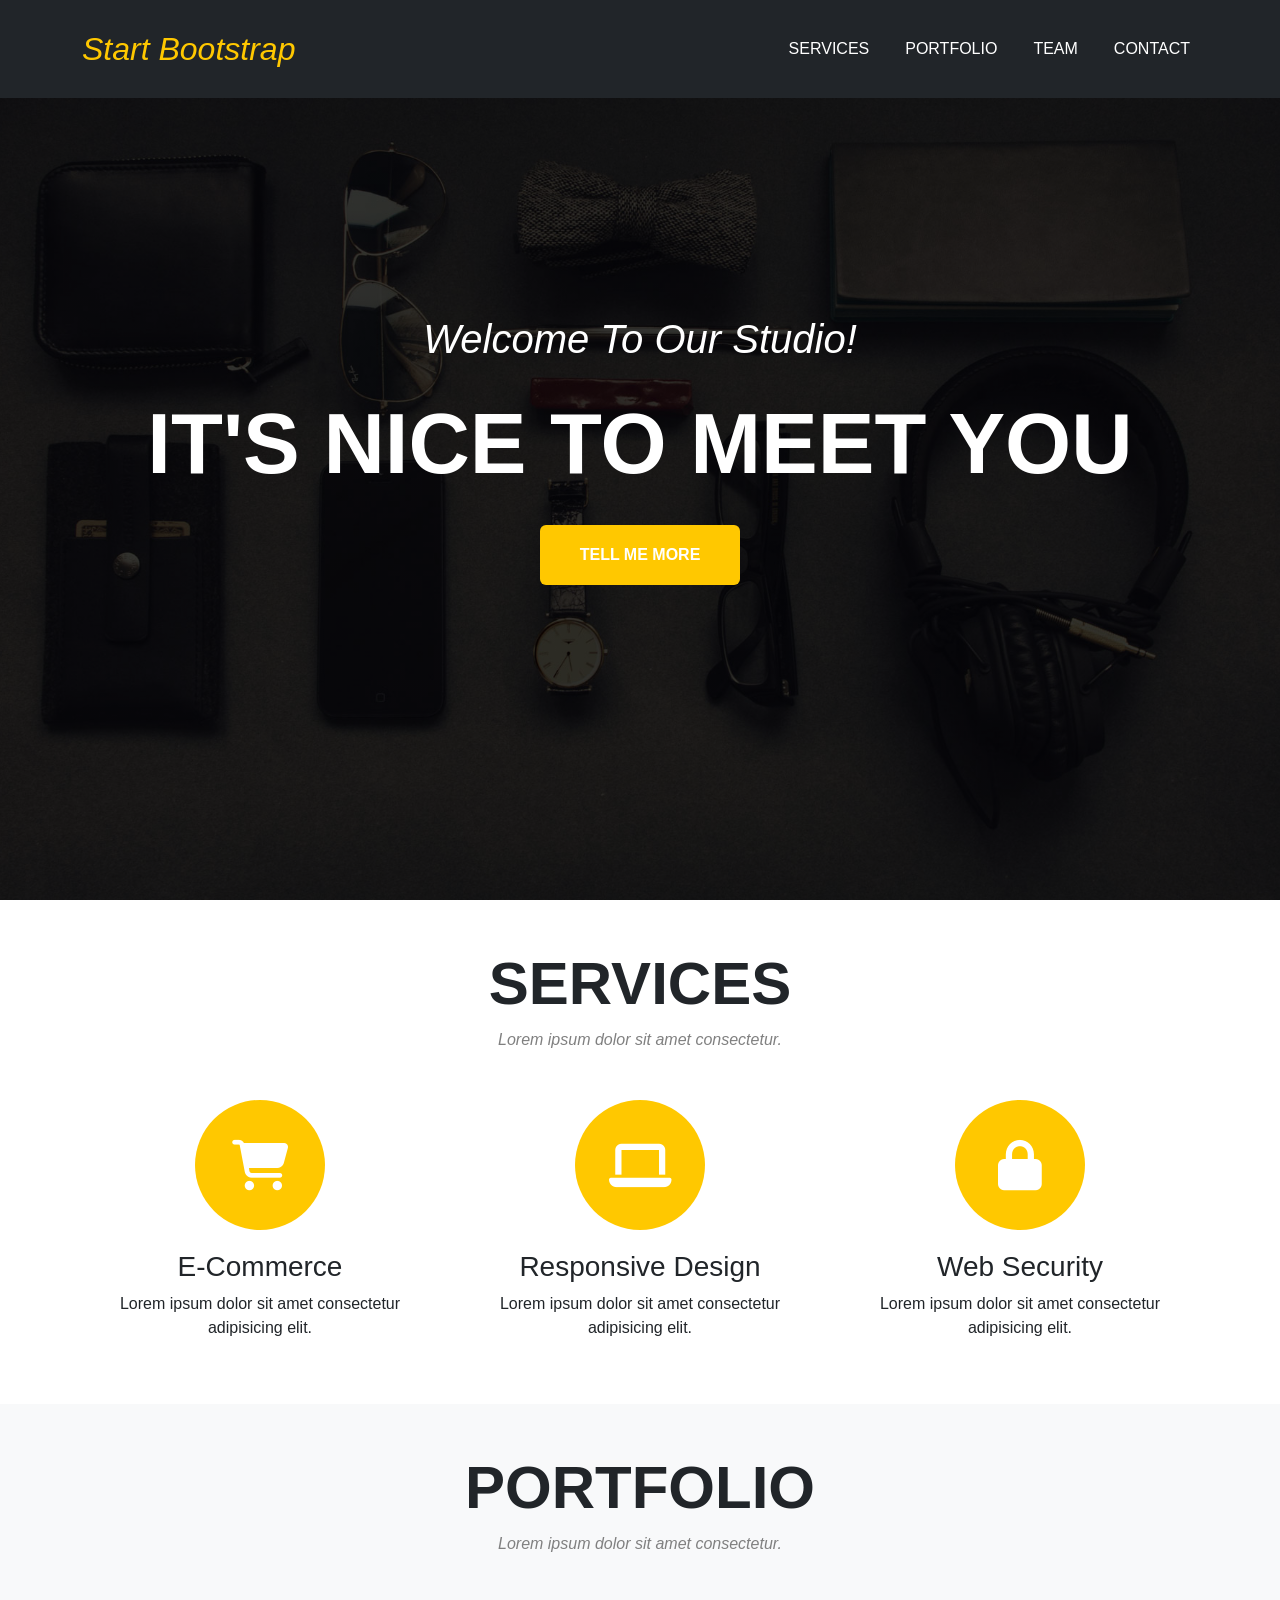
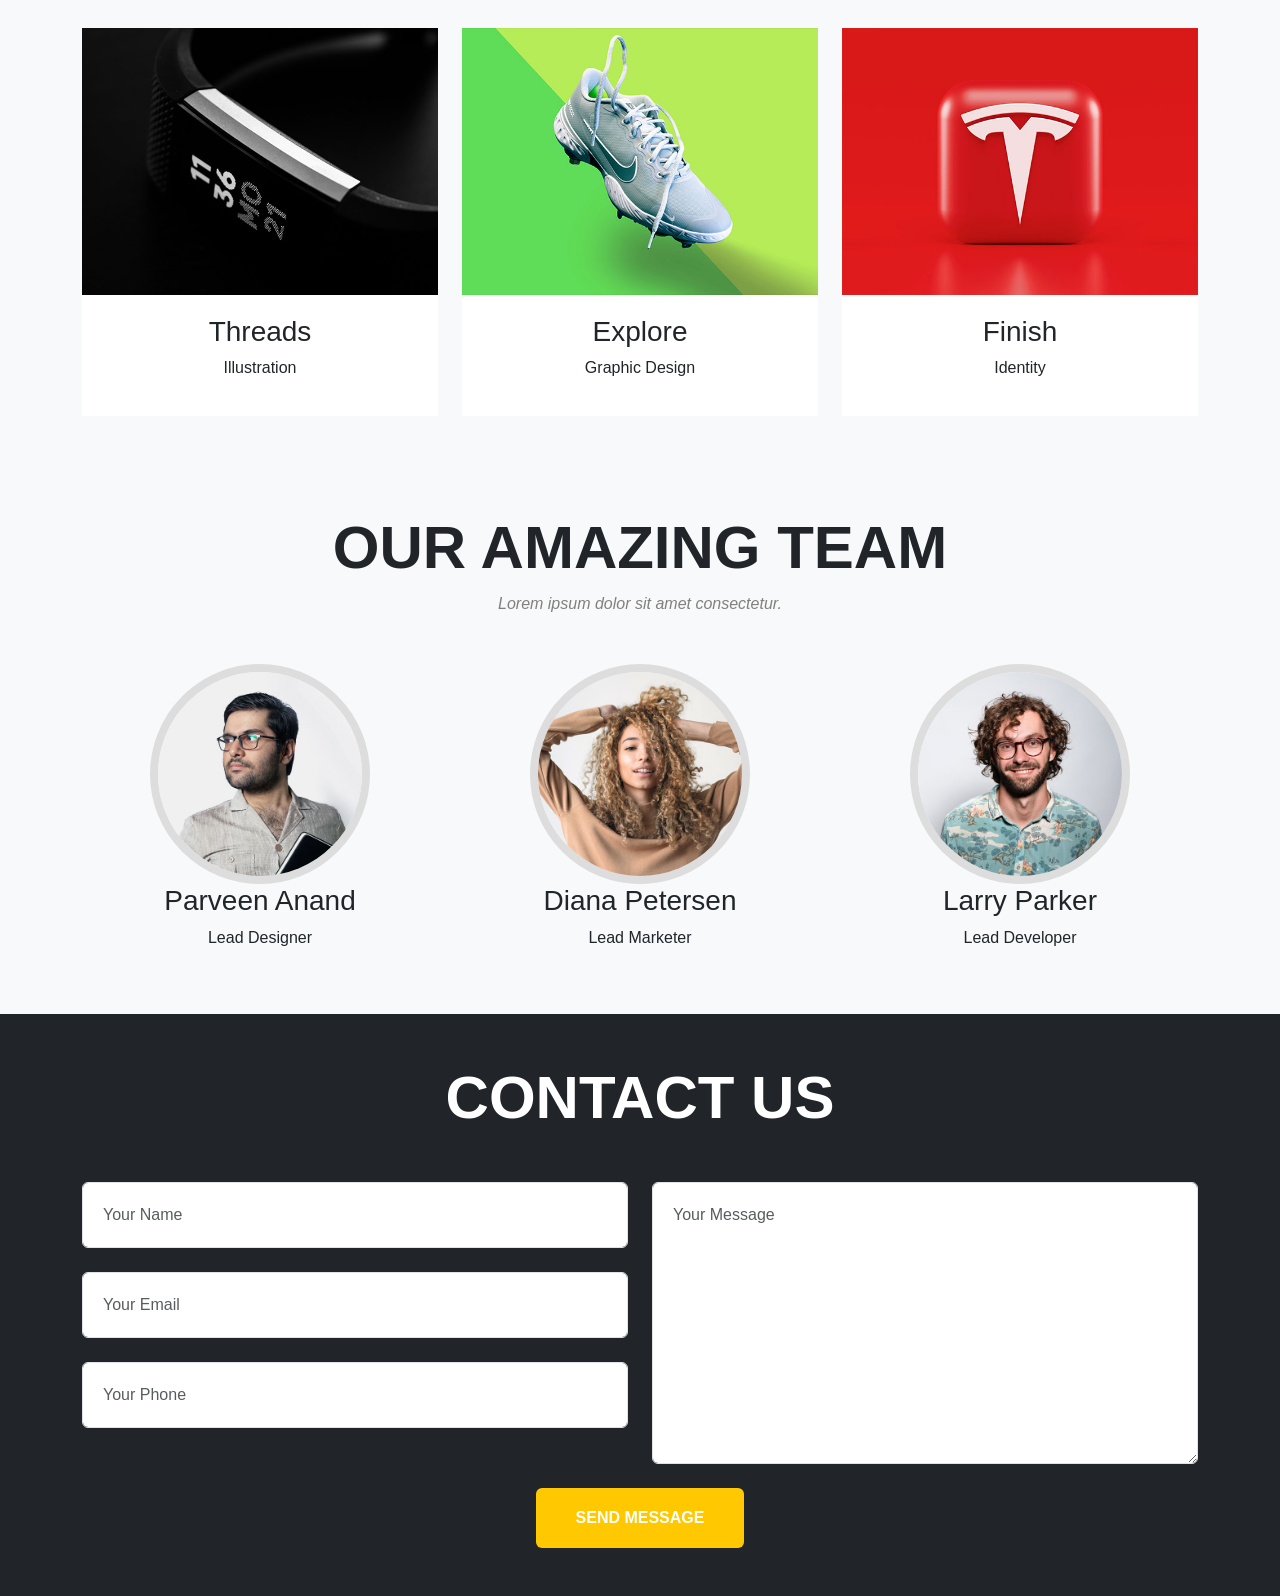
<file: BootStrap-Project/index.html>
<!DOCTYPE html>
<html lang="en">

<head>

    <meta charset="UTF-8">

    <meta name="viewport"
        content="width=device-width, initial-scale=1.0">

    <title>Agency Website</title>

    <!-- Bootstrap -->

    <link rel="stylesheet"
        href="https://cdn.jsdelivr.net/npm/bootstrap@5.3.3/dist/css/bootstrap.min.css">

    <!-- Font Awesome -->

    <link rel="stylesheet"
        href="https://cdnjs.cloudflare.com/ajax/libs/font-awesome/6.5.1/css/all.min.css">

    <!-- CSS -->

    <link rel="stylesheet"
        href="style.css">

</head>

<body>

    <!-- NAVBAR -->

    <nav class="navbar navbar-expand-lg fixed-top navbar-dark custom-nav">

        <div class="container">

            <a class="navbar-brand logo"
                href="#">

                Start Bootstrap

            </a>

            <button class="navbar-toggler"
                type="button"
                data-bs-toggle="collapse"
                data-bs-target="#navbarNav">

                <span class="navbar-toggler-icon"></span>

            </button>

            <div class="collapse navbar-collapse"
                id="navbarNav">

                <ul class="navbar-nav ms-auto">

                    <li class="nav-item">

                        <a class="nav-link"
                            href="#services">

                            SERVICES

                        </a>

                    </li>

                    <li class="nav-item">

                        <a class="nav-link"
                            href="#portfolio">

                            PORTFOLIO

                        </a>

                    </li>

                    <li class="nav-item">

                        <a class="nav-link"
                            href="#team">

                            TEAM

                        </a>

                    </li>

                    <li class="nav-item">

                        <a class="nav-link"
                            href="#contact">

                            CONTACT

                        </a>

                    </li>

                </ul>

            </div>

        </div>

    </nav>

    <!-- HERO -->

    <header class="hero d-flex align-items-center">

        <div class="container text-center text-white">

            <h2 class="hero-subtitle">

                Welcome To Our Studio!

            </h2>

            <h1 class="hero-title">

                IT'S NICE TO MEET YOU

            </h1>

            <a href="#services"
                class="btn custom-btn">

                TELL ME MORE

            </a>

        </div>

    </header>

    <!-- SERVICES -->

    <section id="services"
        class="services py-5">

        <div class="container text-center">

            <h2 class="section-title">

                SERVICES

            </h2>

            <p class="section-subtitle">

                Lorem ipsum dolor sit amet consectetur.

            </p>

            <div class="row mt-5">

                <!-- SERVICE -->

                <div class="col-lg-4">

                    <div class="service-box">

                        <div class="icon-circle">

                            <i class="fa-solid fa-cart-shopping"></i>

                        </div>

                        <h3>E-Commerce</h3>

                        <p>

                            Lorem ipsum dolor sit amet consectetur adipisicing elit.

                        </p>

                    </div>

                </div>

                <!-- SERVICE -->

                <div class="col-lg-4">

                    <div class="service-box">

                        <div class="icon-circle">

                            <i class="fa-solid fa-laptop"></i>

                        </div>

                        <h3>Responsive Design</h3>

                        <p>

                            Lorem ipsum dolor sit amet consectetur adipisicing elit.

                        </p>

                    </div>

                </div>

                <!-- SERVICE -->

                <div class="col-lg-4">

                    <div class="service-box">

                        <div class="icon-circle">

                            <i class="fa-solid fa-lock"></i>

                        </div>

                        <h3>Web Security</h3>

                        <p>

                            Lorem ipsum dolor sit amet consectetur adipisicing elit.

                        </p>

                    </div>

                </div>

            </div>

        </div>

    </section>

    <!-- PORTFOLIO -->

    <section id="portfolio"
        class="portfolio py-5">

        <div class="container text-center">

            <h2 class="section-title">

                PORTFOLIO

            </h2>

            <p class="section-subtitle">

                Lorem ipsum dolor sit amet consectetur.

            </p>

            <div class="row g-4 mt-5">

                <!-- ITEM -->

                <div class="col-lg-4 col-md-6">

                    <div class="portfolio-item">

                        <img src="assets/img/portfolio/1.jpg"
                            class="img-fluid">

                        <div class="portfolio-overlay"
                            data-bs-toggle="modal"
                            data-bs-target="#projectModal">

                            <i class="fa-solid fa-plus"></i>

                        </div>

                    </div>

                    <div class="portfolio-info">

                        <h3>Threads</h3>

                        <p>Illustration</p>

                    </div>

                </div>

                <!-- ITEM -->

                <div class="col-lg-4 col-md-6">

                    <div class="portfolio-item">

                        <img src="assets/img/portfolio/2.jpg"
                            class="img-fluid">

                        <div class="portfolio-overlay"
                            data-bs-toggle="modal"
                            data-bs-target="#projectModal">

                            <i class="fa-solid fa-plus"></i>

                        </div>

                    </div>

                    <div class="portfolio-info">

                        <h3>Explore</h3>

                        <p>Graphic Design</p>

                    </div>

                </div>

                <!-- ITEM -->

                <div class="col-lg-4 col-md-6">

                    <div class="portfolio-item">

                        <img src="assets/img/portfolio/3.jpg"
                            class="img-fluid">

                        <div class="portfolio-overlay"
                            data-bs-toggle="modal"
                            data-bs-target="#projectModal">

                            <i class="fa-solid fa-plus"></i>

                        </div>

                    </div>

                    <div class="portfolio-info">

                        <h3>Finish</h3>

                        <p>Identity</p>

                    </div>

                </div>

            </div>

        </div>

    </section>

    <!-- MODAL -->

    <div class="modal fade"
        id="projectModal">

        <div class="modal-dialog modal-xl modal-dialog-centered">

            <div class="modal-content text-center p-5">

                <button type="button"
                    class="btn-close ms-auto"
                    data-bs-dismiss="modal">

                </button>

                <h2 class="mb-3">

                    PROJECT NAME

                </h2>

                <p>

                    Lorem ipsum dolor sit amet consectetur.

                </p>

                <img src="assets/img/portfolio/1.jpg"
                    class="img-fluid my-4">

                <p>

                    Use this area to describe your project.

                </p>

                <button class="btn custom-btn"
                    data-bs-dismiss="modal">

                    CLOSE PROJECT

                </button>

            </div>

        </div>

    </div>

    <!-- TEAM -->

    <section id="team"
        class="team py-5">

        <div class="container text-center">

            <h2 class="section-title">

                OUR AMAZING TEAM

            </h2>

            <p class="section-subtitle">

                Lorem ipsum dolor sit amet consectetur.

            </p>

            <div class="row mt-5">

                <!-- MEMBER -->

                <div class="col-lg-4">

                    <img src="assets/img/team/1.jpg"
                        class="team-img">

                    <h3>Parveen Anand</h3>

                    <p>Lead Designer</p>

                </div>

                <!-- MEMBER -->

                <div class="col-lg-4">

                    <img src="assets/img/team/2.jpg"
                        class="team-img">

                    <h3>Diana Petersen</h3>

                    <p>Lead Marketer</p>

                </div>

                <!-- MEMBER -->

                <div class="col-lg-4">

                    <img src="assets/img/team/3.jpg"
                        class="team-img">

                    <h3>Larry Parker</h3>

                    <p>Lead Developer</p>

                </div>

            </div>

        </div>

    </section>

    <!-- CONTACT -->

    <section id="contact"
        class="contact py-5">

        <div class="container">

            <div class="text-center text-white">

                <h2 class="section-title">

                    CONTACT US

                </h2>

            </div>

            <div class="row mt-5">

                <div class="col-lg-6">

                    <input type="text"
                        class="form-control mb-4"
                        placeholder="Your Name">

                    <input type="email"
                        class="form-control mb-4"
                        placeholder="Your Email">

                    <input type="text"
                        class="form-control"
                        placeholder="Your Phone">

                </div>

                <div class="col-lg-6">

                    <textarea class="form-control"
                        rows="10"
                        placeholder="Your Message"></textarea>

                </div>

            </div>

            <div class="text-center mt-4">

                <button class="btn custom-btn">

                    SEND MESSAGE

                </button>

            </div>

        </div>

    </section>

    <!-- Bootstrap JS -->

    <script src="https://cdn.jsdelivr.net/npm/bootstrap@5.3.3/dist/js/bootstrap.bundle.min.js"></script>

</body>

</html>
</file>
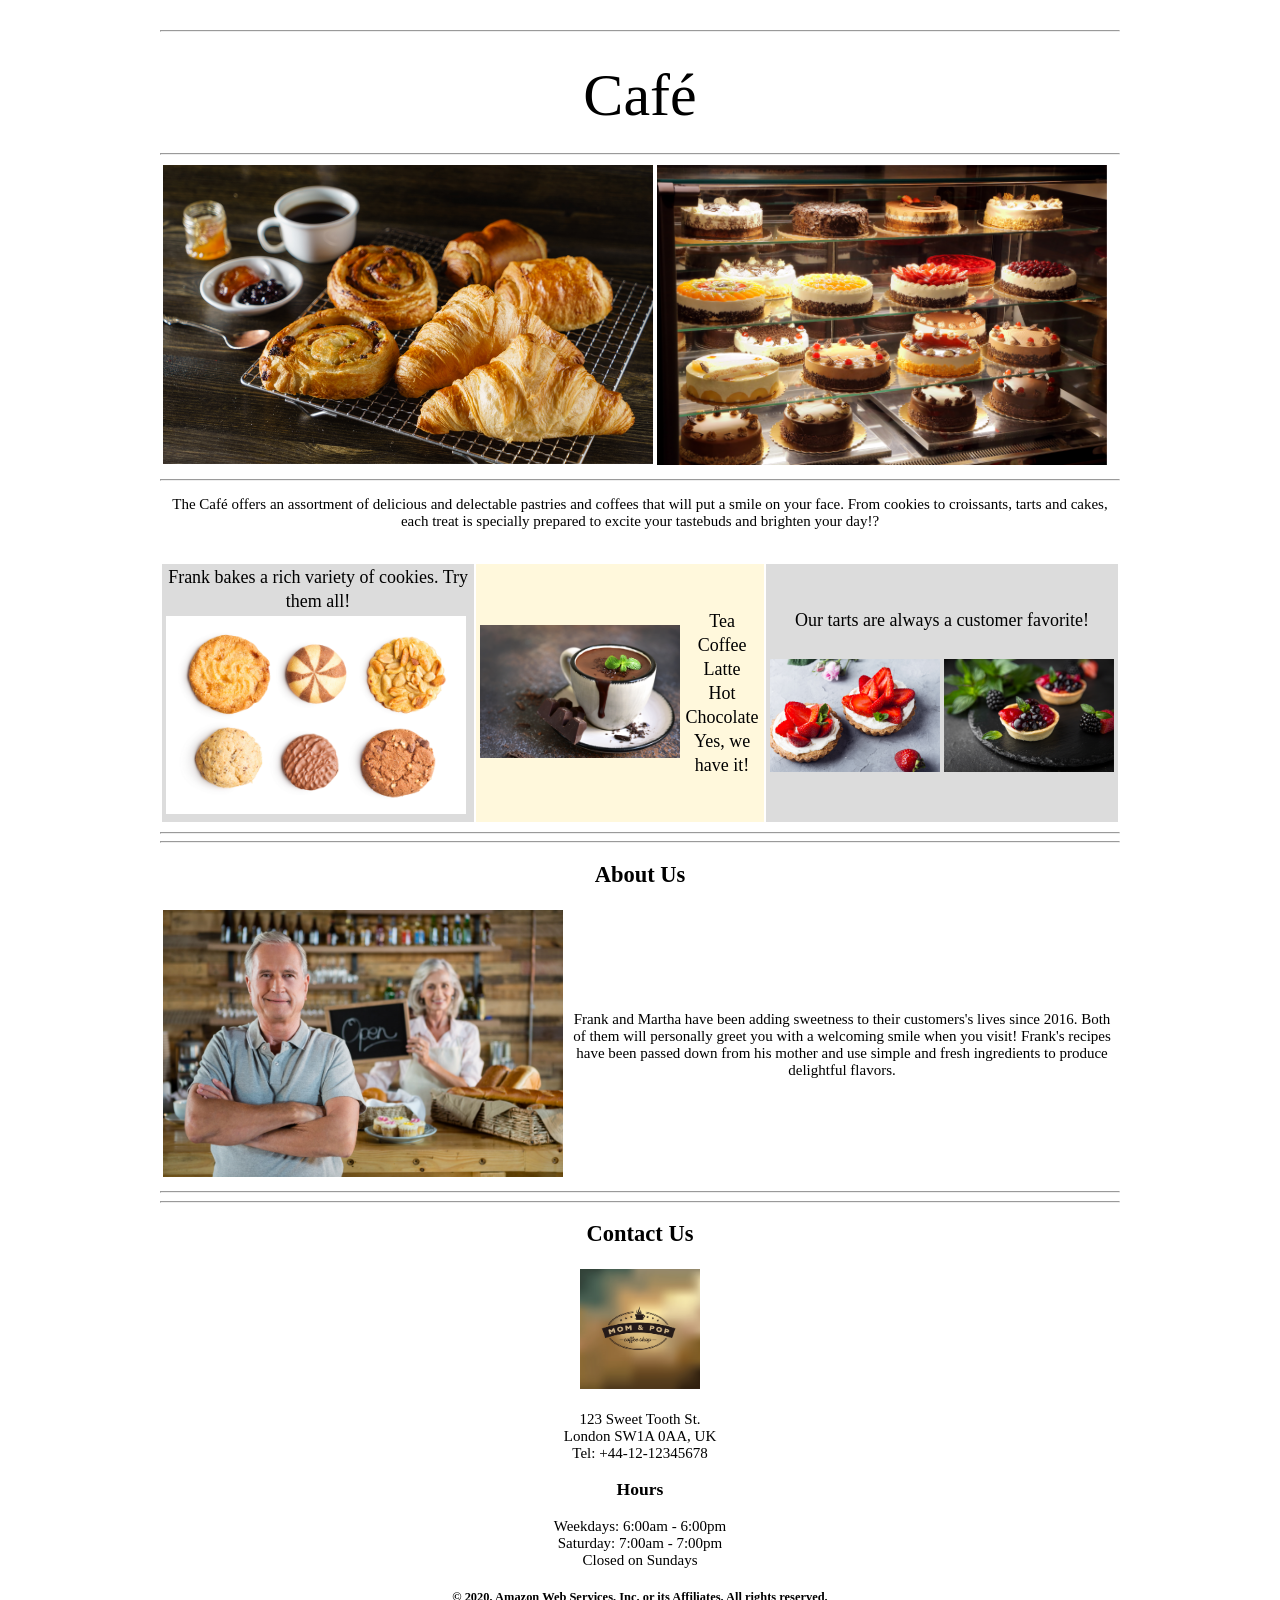
<file: static-website/index.html>
<!DOCTYPE html>
<html>
<head>
	<meta charset="ISO-8859-1">
	<title>Welcome to the Caf&eacute;!</title>
	<link rel="stylesheet" href="css/styles.css">
</head>

<body class="bodyStyle">

	<div id="header" class="mainHeader">
		<hr>
		<div class="center">Caf&eacute;</div>
	</div>
	<br>

	<div id="mainContent">
		<hr>
		<div id="mainPictures" class="center">
			<table>
				<tr>
					<td><img src="images/Coffee-and-Pastries.png" height=auto width="490"></td>
					<td><img src="images/Cake-Vitrine.png" height=auto width="450"></td>
				</tr>
			</table>
			<hr>
			<p>The Caf&eacute; offers an assortment of delicious and delectable pastries and coffees that will put a smile on your face. From cookies to croissants, tarts and cakes, each treat is specially prepared to excite your tastebuds and brighten your day!?</p>
			<br>
			<table>
				<tr>
					<td bgcolor="gainsboro">
						<div class="cursiveText">Frank bakes a rich variety of cookies. Try them all!</div>
						<table>
							<tr>
								<td><img src="images/Cookies.png" height=auto width="300"></td>
							</tr>
						</table>
					</td>
					<td bgcolor="cornsilk">
						<table>
							<tr>
								<td><img src="images/Cup-of-Hot-Chocolate.png" height=auto width="200"></td>
								<td class="cursiveText">Tea<br>Coffee<br>Latte<br>Hot Chocolate<br>Yes, we have it!</td>
							</tr>
						</table>
					</td>
					<td bgcolor="gainsboro">
						<div class="cursiveText">Our tarts are always a customer favorite!<br><br>
					  </div>
						<table>
							<tr>
								<td><img src="images/Strawberry-Tarts.png" height=auto width="170"></td>
								<td><img src="images/Strawberry-&-Blueberry-Tarts.png" height=auto width="170"></td>
							</tr>
						</table>
					</td>
				</tr>
			</table>
			<hr>
		</div>
	</div>

	<div id="aboutUs" class="center">
		<hr>
		<div>
			<h2>About Us</h2>
		</div>
			<table>
				<tr>
					<td><img src="images/Cafe-Owners.png" height=auto width="400"></td>
					<td><p>Frank and Martha have been adding sweetness to their customers's lives since 2016. Both of them will personally greet you with a welcoming smile when you visit! Frank's recipes have been passed down from his mother and use simple and fresh ingredients to produce delightful flavors.</p></td>
				</tr>
			</table>
			<hr>
		</div>

	<div id="ContactUs" align="center">
		<hr>
		<div>
			<h2>Contact Us</h2>
		</div>
		<table>
			<tr>
				<td><img src="images/Coffee-Shop.png" height=auto width="120"></td>
			</tr>
		</table>
		<div><p>123 Sweet Tooth St.<br>London SW1A 0AA, UK<br>Tel: +44-12-12345678</p></div>
		<div>
			<h3>Hours</h3>
		</div>
		<div>Weekdays: 6:00am - 6:00pm<br>Saturday: 7:00am - 7:00pm<br>Closed on Sundays</div>
	</div>

	<div id="Copyright" class="center">
		<h5><p>&copy; 2020, Amazon Web Services, Inc. or its Affiliates. All rights reserved.</p></h5>
	</div>
</body>
</html>
</file>
<file: BootStrap-Project/style.css>
body{
    font-family: Arial, sans-serif;
}

/* NAVBAR */

.custom-nav{
    background-color: #212529;
    padding: 20px 0;
}

.logo{
    color: #ffc800 !important;
    font-size: 32px;
    font-style: italic;
}

.nav-link{
    color: white !important;
    margin-left: 20px;
    transition: .3s;
}

.nav-link:hover{
    color: #ffc800 !important;
}

/* HERO */

.hero{
    height: 100vh;

    background-image:
    linear-gradient(rgba(0,0,0,.6),
    rgba(0,0,0,.6)),
    url(assets/img/header-bg.jpg);

    background-size: cover;
    background-position: center;
}

.hero-subtitle{
    font-size: 40px;
    font-style: italic;
}

.hero-title{
    font-size: 85px;
    font-weight: bold;
    margin: 30px 0;
}

.custom-btn{
    background-color: #ffc800;
    color: white;
    padding: 18px 40px;
    font-weight: bold;
    border: none;
}

.custom-btn:hover{
    background-color: #e6b800;
    color: white;
}

/* SECTIONS */

.section-title{
    font-size: 60px;
    font-weight: bold;
}

.section-subtitle{
    color: gray;
    font-style: italic;
}

/* SERVICES */

.icon-circle{
    width: 130px;
    height: 130px;

    background-color: #ffc800;

    border-radius: 50%;

    display: flex;
    justify-content: center;
    align-items: center;

    margin: auto;
    margin-bottom: 20px;
}

.icon-circle i{
    color: white;
    font-size: 50px;
}

/* PORTFOLIO */

.portfolio{
    background-color: #f8f9fa;
}

.portfolio-item{
    position: relative;
    overflow: hidden;
}

.portfolio-overlay{
    position: absolute;
    inset: 0;

    background-color: rgba(255,200,0,.8);

    display: flex;
    justify-content: center;
    align-items: center;

    opacity: 0;

    transition: .4s;

    cursor: pointer;
}

.portfolio-overlay i{
    color: white;
    font-size: 60px;
}

.portfolio-item:hover .portfolio-overlay{
    opacity: 1;
}

.portfolio-info{
    background-color: white;
    padding: 20px;
}

/* TEAM */

.team{
    background-color: #f8f9fa;
}

.team-img{
    width: 220px;
    height: 220px;

    border-radius: 50%;

    object-fit: cover;

    border: 8px solid #ddd;
}

/* CONTACT */

.contact{
    background-color: #212529;
}

input,
textarea{
    padding: 20px !important;
}

/* RESPONSIVE */

@media(max-width:768px){

    .hero-title{
        font-size: 45px;
    }

    .hero-subtitle{
        font-size: 25px;
    }

    .section-title{
        font-size: 40px;
    }

    .nav-link{
        margin-left: 0;
        margin-top: 10px;
    }

}
</file>
<file: static-website/css/styles.css>
@charset "utf-8";

/* CSS document for Mom and Pop web site*/

.center {
  text-align: center;
 }

.bodyStyle {
	width: 960px;
	margin: 0 auto;
	overflow: auto;
	font-family: 'Lucida Grande', 'Lucida Sans Unicode', 'sans-serif';
	font-size: 15px;
}

.mainHeader {
  	font-family: "Comic Sans MS", cursive;
	font-size: 60px;
	line-height: 66px;
	color: #000;
	text-align: center;
}
.cursiveText {
	font-family: "Comic Sans MS", cursive;
	font-size: 18px;
	line-height: 24px;
	color: #000;
	text-align: center;
}
</file>
